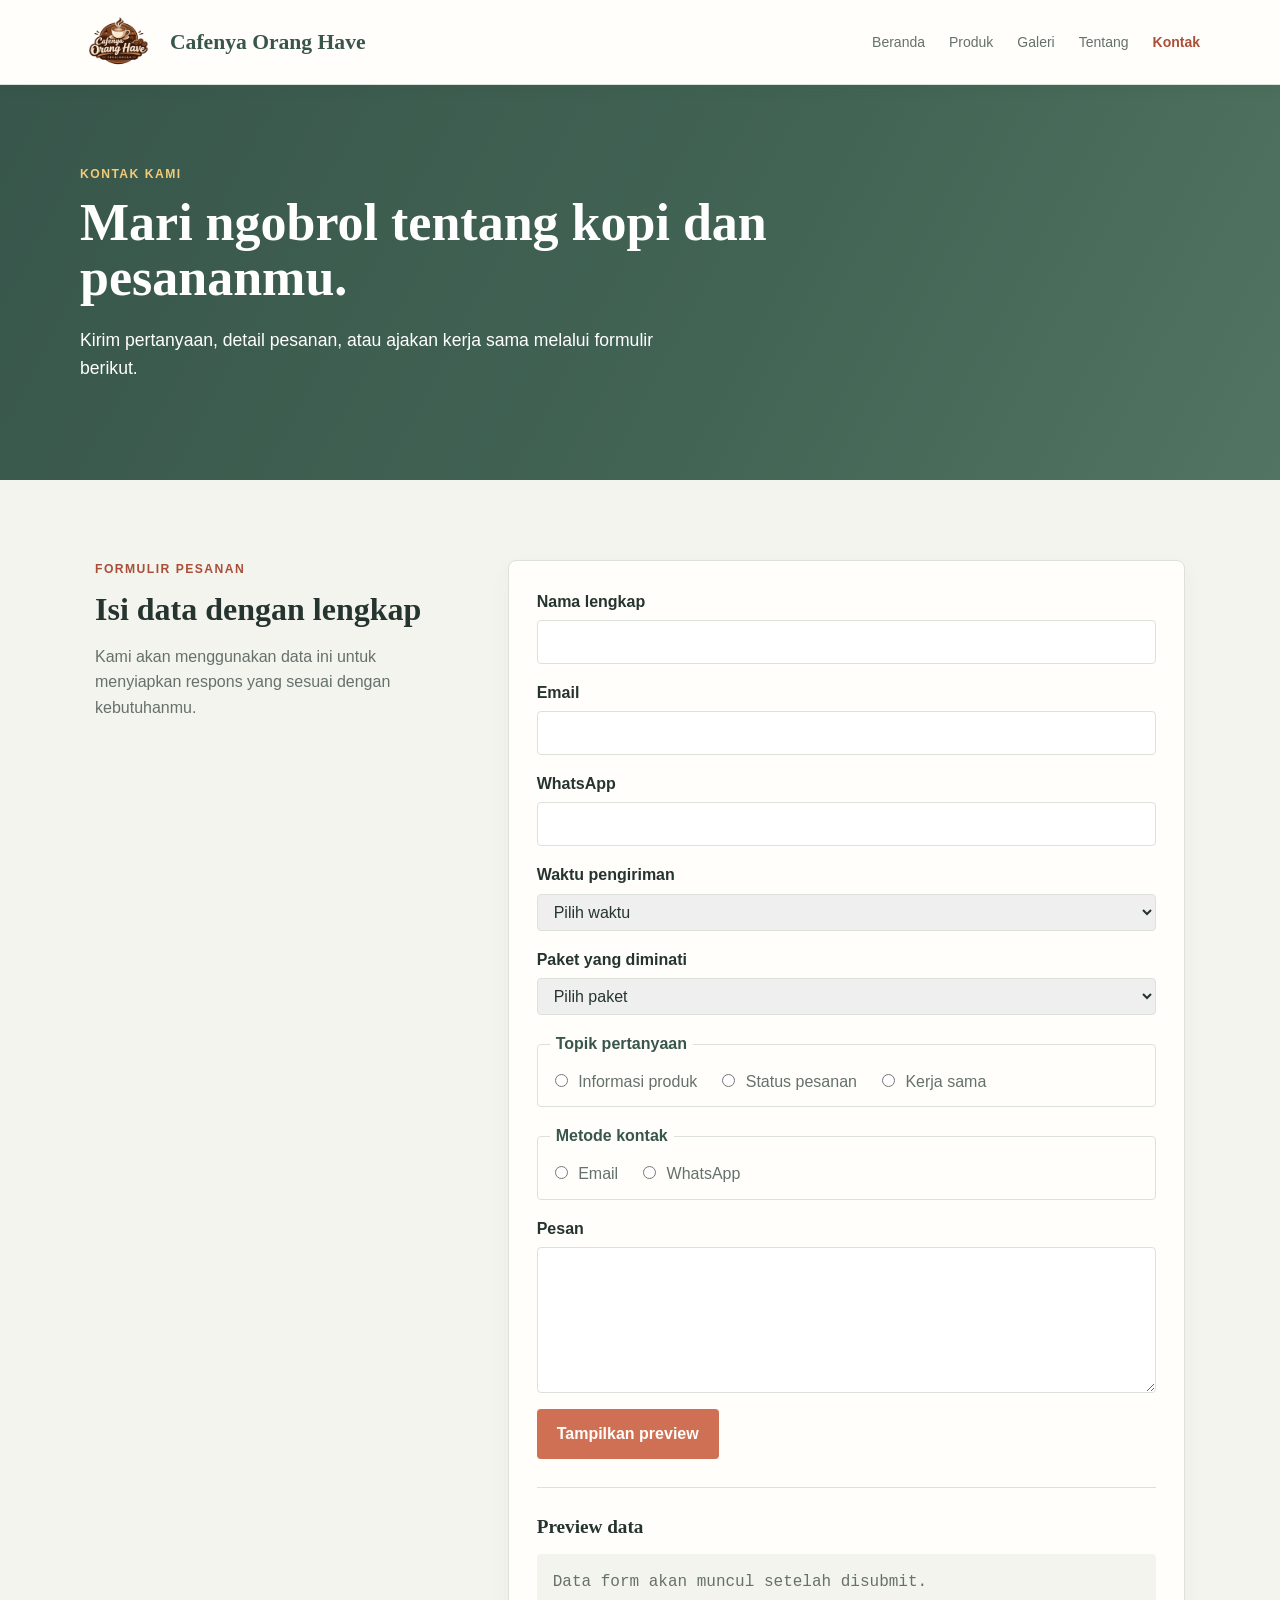
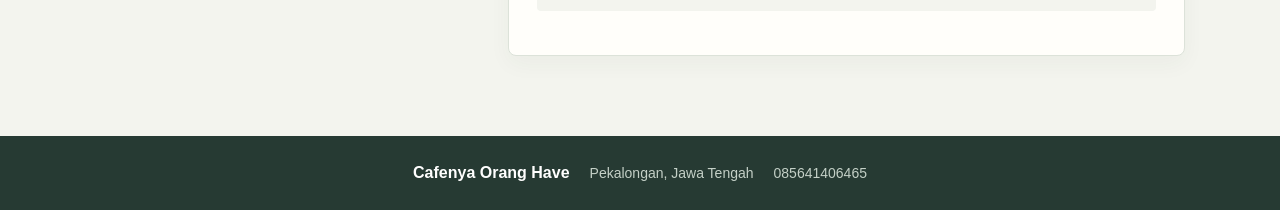
<file: kontak.html>
<!DOCTYPE html>
<html lang="id">
<head>
  <meta charset="UTF-8">
  <meta name="viewport" content="width=device-width, initial-scale=1.0">
  <meta name="description" content="Hubungi Cafenya Orang Have untuk pertanyaan dan pemesanan.">
  <title>Kontak | Cafenya Orang Have</title>
  <link rel="stylesheet" href="css/style.css">
</head>
<body>
  <header class="site-header">
    <a class="logo" href="index.html">
      <img src="asseets/images/Logo.png.png" alt="">
      <span>Cafenya Orang Have</span>
    </a>
    <button class="menu-toggle" type="button" aria-label="Buka menu navigasi" aria-expanded="false" aria-controls="primary-navigation">
      <span></span>
      <span></span>
      <span></span>
    </button>
    <nav class="primary-nav" id="primary-navigation" aria-label="Navigasi utama">
      <a href="index.html">Beranda</a>
      <a href="produk.html">Produk</a>
      <a href="galeri.html">Galeri</a>
      <a href="tentang.html">Tentang</a>
      <a class="active" href="kontak.html" aria-current="page">Kontak</a>
    </nav>
  </header>

  <main>
    <section class="page-heading">
      <p class="eyebrow">KONTAK KAMI</p>
      <h1>Mari ngobrol tentang kopi dan pesananmu.</h1>
      <p>Kirim pertanyaan, detail pesanan, atau ajakan kerja sama melalui formulir berikut.</p>
    </section>

    <section class="section contact-section">
      <div class="contact-layout">
        <div>
          <p class="eyebrow">FORMULIR PESANAN</p>
          <h2>Isi data dengan lengkap</h2>
          <p class="section-lead">Kami akan menggunakan data ini untuk menyiapkan respons yang sesuai dengan kebutuhanmu.</p>
        </div>

        <form id="form-kontak" class="contact-form" action="#" method="post">
          <div class="field">
            <label for="nama">Nama lengkap</label>
            <input id="nama" name="nama" type="text" autocomplete="name" required>
          </div>

          <div class="field">
            <label for="email">Email</label>
            <input id="email" name="email" type="email" autocomplete="email" required>
          </div>

          <div class="field">
            <label for="whatsapp">WhatsApp</label>
            <input id="whatsapp" name="whatsapp" type="tel" autocomplete="tel" required>
          </div>

          <div class="form-grid">
            <div class="field">
              <label for="waktu">Waktu pengiriman</label>
              <select id="waktu" name="waktu" required>
                <option value="">Pilih waktu</option>
                <option value="pagi">Pagi</option>
                <option value="siang">Siang</option>
                <option value="sore">Sore</option>
                <option value="malam">Malam</option>
              </select>
            </div>

            <div class="field">
              <label for="paket">Paket yang diminati</label>
              <select id="paket" name="paket" required>
                <option value="">Pilih paket</option>
                <option value="rumahan">Paket rumahan</option>
                <option value="kantor">Paket kantor</option>
                <option value="reseller">Paket reseller</option>
              </select>
            </div>
          </div>

          <fieldset>
            <legend>Topik pertanyaan</legend>
            <label><input type="radio" name="topik" value="produk" required> Informasi produk</label>
            <label><input type="radio" name="topik" value="pesanan"> Status pesanan</label>
            <label><input type="radio" name="topik" value="kerja sama"> Kerja sama</label>
          </fieldset>

          <fieldset>
            <legend>Metode kontak</legend>
            <label><input type="radio" name="metode" value="email" required> Email</label>
            <label><input type="radio" name="metode" value="whatsapp"> WhatsApp</label>
          </fieldset>

          <div class="field">
            <label for="pesan">Pesan</label>
            <textarea id="pesan" name="pesan" rows="5" minlength="10" required></textarea>
          </div>

          <button class="button button-primary" type="submit">Tampilkan preview</button>
          <section class="preview-box" aria-labelledby="preview-title">
            <h2 id="preview-title">Preview data</h2>
            <pre id="preview-form" aria-live="polite">Data form akan muncul setelah disubmit.</pre>
          </section>
        </form>
      </div>
    </section>
  </main>

  <footer><strong>Cafenya Orang Have</strong><span>Pekalongan, Jawa Tengah</span><span>085641406465</span></footer>
  <script src="js/app.js" defer></script>
</body>
</html>
</file>
<file: css/style.css>
:root {
  --ink: #26342f;
  --muted: #65716a;
  --coffee: #38564b;
  --cream: #f3f4ee;
  --paper: #fffefa;
  --line: #dce2d9;
  --accent: #cf7054;
  --accent-deep: #a94f38;
  --honey: #d5a84f;
  --sage: #e5ebe3;
  --footer: #263a33;
  --footer-muted: #c4d0c7;
  --focus-ring: rgba(207, 112, 84, .32);
  --space-1: 4px;
  --space-2: 8px;
  --space-3: 12px;
  --space-4: 16px;
  --space-5: 20px;
  --space-6: 24px;
  --space-7: 28px;
  --space-8: 32px;
  --space-10: 40px;
  --space-12: 48px;
  --space-15: 60px;
  --space-20: 80px;
  --radius-sm: 4px;
  --radius-md: 8px;
  --font-body: "Trebuchet MS", sans-serif;
  --font-display: Georgia, serif;
  --text-small: .875rem;
  --text-body: 1rem;
  --text-lead: 1.1rem;
  --text-subheading: 1.35rem;
  --text-display: clamp(1.75rem, calc(1.25rem + 2.5vw), 3.5rem);
  --page-gutter: clamp(20px, 7vw, 80px);
}

*,
*::before,
*::after { box-sizing: border-box; }
html { scroll-behavior: smooth; }
body { margin: 0; background: var(--cream); color: var(--ink); font-family: var(--font-body); font-size: var(--text-body); line-height: 1.6; }
h1, h2, h3 { color: inherit; font-family: var(--font-display); line-height: 1.15; overflow-wrap: anywhere; }
h2 { font-size: 2rem; }
img, video { display: block; max-width: 100%; }
audio { max-width: 100%; }
a { color: inherit; }
a:focus-visible, button:focus-visible, input:focus-visible, select:focus-visible, textarea:focus-visible { outline: 2px solid var(--coffee); outline-offset: 3px; }

.site-header { align-items: center; background: var(--paper); border-bottom: 1px solid var(--line); box-shadow: 0 3px 14px rgba(38, 58, 51, .05); display: flex; justify-content: space-between; padding: var(--space-4) var(--page-gutter); position: sticky; top: 0; z-index: 10; }
.logo, .brand { color: var(--coffee); font-family: var(--font-display); font-size: 1.35rem; font-weight: bold; text-decoration: none; }
.site-header .logo { align-items: center; display: inline-flex; gap: var(--space-3); }
.logo img { height: 52px; object-fit: contain; width: auto; }
nav { display: flex; flex-wrap: wrap; gap: var(--space-6); }
nav a { color: var(--muted); font-size: var(--text-small); text-decoration: none; }
nav a:hover, nav a.active, nav a[aria-current="page"] { color: var(--accent-deep); font-weight: bold; }
.menu-toggle { align-items: center; background: transparent; border: 1px solid var(--line); border-radius: var(--radius-sm); color: var(--coffee); cursor: pointer; display: none; flex-direction: column; gap: 5px; justify-content: center; min-height: 42px; min-width: 42px; padding: 9px; }
.menu-toggle span { background: currentColor; display: block; height: 2px; width: 22px; }
.nav { align-items: center; flex: 1; }
.nav ul { display: flex; flex-wrap: wrap; gap: var(--space-5); list-style: none; margin: 0 0 0 auto; padding: 0; }
.nav a { display: inline-block; padding: var(--space-2) 0; }
.skip-link { background: var(--paper); border: 1px solid var(--line); border-radius: var(--radius-sm); left: var(--space-4); padding: var(--space-2) var(--space-3); position: absolute; top: -100px; z-index: 20; }
.skip-link:focus { top: var(--space-4); }

.hero { align-items: center; background: linear-gradient(90deg, rgba(28, 48, 40, .91), rgba(38, 61, 51, .34)), url("https://encrypted-tbn0.gstatic.com/images?q=tbn:ANd9GcRxkF2Qh8Mg9f2MZItOFIrlC7o8lB_KImjuRpJ8rQwmgIERSnuZ1sCwY2Ku&s=10") center/cover; color: white; display: flex; min-height: 600px; padding: var(--space-20) var(--page-gutter); }
.hero-content { max-width: 650px; }
.hero h1, .page-heading h1 { font-size: var(--text-display); line-height: 1.05; margin: var(--space-3) 0 var(--space-5); }
.hero p:not(.eyebrow), .page-heading p:not(.eyebrow) { font-size: var(--text-lead); max-width: 600px; }
.eyebrow { color: var(--accent-deep); font-size: .76rem; font-weight: bold; letter-spacing: .12em; margin: 0 0 var(--space-3); }
.hero .eyebrow, .page-heading .eyebrow { color: #f2cb79; }
.page-heading { background: linear-gradient(118deg, #38564b 0%, #426454 58%, #527462 100%); color: white; padding: var(--space-20) var(--page-gutter); }
.page-heading h1 { max-width: 750px; }

.section { margin: 0 auto; max-width: 1150px; padding: var(--space-20) var(--page-gutter); }
.section h2, .info-box h2, .media-box h2 { margin: var(--space-2) 0 var(--space-3); }
.section-lead { color: var(--muted); max-width: 650px; overflow-wrap: anywhere; }
.button-row { display: flex; flex-wrap: wrap; gap: var(--space-3); margin-top: var(--space-7); }
.button { border: 0; border-radius: var(--radius-sm); cursor: pointer; display: inline-block; font: inherit; font-weight: bold; padding: var(--space-3) var(--space-5); text-decoration: none; }
.button-primary { background: var(--accent); color: #fffefa; }
.button-light { background: var(--paper); color: var(--coffee); }
.button:hover { filter: brightness(.94); transform: translateY(-1px); }
.product-filters { display: flex; flex-wrap: wrap; gap: var(--space-2); }
.filter-button { background: transparent; border: 1px solid transparent; border-radius: 999px; color: var(--muted); padding: var(--space-2) var(--space-4); transition: background-color .2s, color .2s; }
.filter-button:hover { background: var(--sage); color: var(--coffee); transform: none; }
.filter-button.is-active { background: var(--coffee); border-color: var(--coffee); color: var(--paper); }
.product-status { color: var(--muted); font-size: var(--text-small); margin: var(--space-4) 0 0; min-height: 1.6em; }
.feature-grid, .product-grid, .info-grid { display: grid; gap: var(--space-5); grid-template-columns: repeat(3, minmax(0, 1fr)); margin-top: var(--space-8); }
.product-grid { margin-top: var(--space-4); }
.feature-grid { grid-template-columns: repeat(auto-fit, minmax(min(100%, 220px), 1fr)); }
.feature { border-top: 2px solid var(--honey); display: flex; flex-direction: column; padding-top: var(--space-4); }
.feature-number { color: var(--accent-deep); font-weight: bold; }
.feature h3 { font-size: var(--text-subheading); margin: var(--space-4) 0 var(--space-2); }
.feature p, .product-card p, .info-box p, .media-box p { color: var(--muted); margin-top: 0; }

.product-grid { grid-template-columns: repeat(3, minmax(0, 1fr)); }
.product-card, .info-box, .media-box { background: var(--paper); border: 1px solid var(--line); border-radius: 12px; box-shadow: 0 8px 24px rgba(38, 58, 51, .055); }
.product-card { display: flex; flex-direction: column; min-width: 0; overflow: hidden; transition: box-shadow .2s, transform .2s; }
.product-card:hover { box-shadow: 0 14px 32px rgba(38, 58, 51, .11); transform: translateY(-3px); }
.product-card > img { aspect-ratio: 4 / 3; height: auto; object-fit: cover; width: 100%; }
.product-card > div { display: flex; flex: 1; flex-direction: column; padding: var(--space-5) var(--space-5) 0; }
.product-card h2 { font-size: 1.35rem; margin: var(--space-2) 0 var(--space-3); }
.product-card p { flex: 1; margin-bottom: var(--space-3); }
.product-card strong { color: var(--coffee); font-size: 1.1rem; padding-top: var(--space-2); }
.product-stock { display: inline-block; font-size: var(--text-small); font-weight: bold; }
.stock-available { color: var(--coffee); }
.stock-out { color: var(--accent-deep); }
.product-card .tag { align-self: flex-start; background: var(--sage); border-radius: 999px; font-size: .68rem; letter-spacing: .04em; padding: 3px 10px; }
.product-actions { align-items: center; border-top: 1px solid var(--line); display: flex; flex-wrap: wrap; gap: var(--space-3); justify-content: space-between; margin-top: auto; padding: var(--space-4) var(--space-5) var(--space-5); }
.product-actions .button { font-size: .85rem; padding: var(--space-2) var(--space-4); }
.product-inquiry { color: var(--muted); font-size: var(--text-small); text-decoration: none; }
.product-inquiry:hover { color: var(--coffee); text-decoration: underline; }
.product-card .remove-product { align-items: center; background: rgba(255, 254, 250, .94); border: 1px solid rgba(255, 255, 255, .8); border-radius: 50%; color: var(--coffee); cursor: pointer; display: flex; font: inherit; font-size: 1.4rem; height: 34px; justify-content: center; line-height: 1; padding: 0; position: absolute; right: var(--space-3); top: var(--space-3); width: 34px; }
.product-card { position: relative; }
.product-card .remove-product:hover { background: var(--paper); color: var(--accent-deep); }
.empty-state { background: var(--paper); border: 1px dashed var(--line); border-radius: var(--radius-md); color: var(--muted); grid-column: 1 / -1; margin: 0; padding: var(--space-8); text-align: center; }
.tag { color: var(--coffee); font-size: .75rem; font-weight: bold; letter-spacing: .08em; text-transform: uppercase; }
.price-section { border-top: 1px solid var(--line); max-width: none; }
.table-wrap { overflow-x: auto; }
table { border-collapse: collapse; margin-top: var(--space-6); min-width: 550px; width: 100%; }
th, td { border-bottom: 1px solid var(--line); padding: var(--space-3); text-align: left; }
th { background: var(--sage); color: var(--coffee); }

.gallery-grid { display: grid; gap: var(--space-5); grid-template-columns: repeat(2, 1fr); }
.gallery-grid figure { background: var(--paper); border: 1px solid var(--line); border-radius: var(--radius-md); margin: 0; overflow: hidden; }
.gallery-grid figure img { height: 260px; object-fit: cover; width: 100%; }
.gallery-grid figcaption { color: var(--muted); padding: var(--space-3) var(--space-4); }
.gallery-main { grid-column: 1 / -1; }
.gallery-main img { height: 430px !important; }
.media-box audio, .media-box video { margin: var(--space-4) 0; width: 100%; }
.media-box .button { margin-top: var(--space-1); }
.split-section { align-items: center; display: grid; gap: var(--space-12); grid-template-columns: 1fr 1fr; }
.split-section img { border-radius: var(--radius-md); height: 360px; object-fit: cover; width: 100%; }
.notice { color: var(--coffee) !important; font-weight: bold; min-height: 26px; }
.info-grid { grid-template-columns: repeat(3, 1fr); }
.info-box strong { color: var(--coffee); }
.text-link { color: var(--coffee); font-weight: bold; }
.contact-section { max-width: 1250px; }
.contact-layout { display: grid; gap: var(--space-12); grid-template-columns: minmax(220px, .7fr) minmax(0, 1.3fr); }
.contact-layout > * { min-width: 0; }
.contact-layout h2 { margin: var(--space-2) 0 var(--space-3); }
.contact-form { background: var(--paper); border: 1px solid var(--line); border-radius: var(--radius-md); box-shadow: 0 8px 22px rgba(38, 58, 51, .045); padding: var(--space-7); }
.field { display: grid; gap: 6px; margin-bottom: var(--space-4); }
.field label, fieldset legend { font-weight: bold; }
input, select, textarea { border: 1px solid var(--line); border-radius: var(--radius-sm); color: var(--ink); font: inherit; padding: var(--space-2) var(--space-3); width: 100%; }
input:focus, select:focus, textarea:focus { border-color: var(--coffee); outline: 2px solid var(--focus-ring); }
input[type="checkbox"], input[type="radio"] { accent-color: var(--coffee); width: auto; }
textarea { min-height: 8rem; resize: vertical; }
fieldset { border: 1px solid var(--line); border-radius: var(--radius-sm); display: flex; flex-wrap: wrap; gap: var(--space-2) var(--space-5); margin: 0 0 var(--space-4); padding: var(--space-3); }
fieldset legend { color: var(--coffee); padding: 0 6px; }
fieldset label { color: var(--muted); }
fieldset input { margin-right: 6px; }
.contact-form .button { border: 0; }
.preview-box { border-top: 1px solid var(--line); margin-top: var(--space-7); padding-top: var(--space-5); }
.preview-box h2 { font-size: 1.2rem; }
.preview-box pre, #preview-form { background: var(--cream); border-radius: var(--radius-sm); color: var(--muted); overflow-x: auto; padding: var(--space-4); white-space: pre-wrap; }
.page { margin: 0 auto; max-width: 900px; padding: var(--space-12) 7%; }
.page form { background: var(--paper); border: 1px solid var(--line); border-radius: var(--radius-md); box-shadow: 0 8px 22px rgba(38, 58, 51, .045); padding: var(--space-7); }
.page form button { background: var(--coffee); border: 0; border-radius: var(--radius-sm); color: white; cursor: pointer; font: inherit; font-weight: bold; padding: var(--space-3) var(--space-5); }
.page form button:hover { filter: brightness(1.12); }
.site-footer, footer { align-items: center; background: var(--footer); color: white; display: flex; flex-wrap: wrap; gap: var(--space-5); justify-content: center; padding: var(--space-6) 7%; }
footer span { color: var(--footer-muted); font-size: var(--text-small); }

@media (max-width: 760px) {
  .site-header { align-items: center; flex-wrap: wrap; gap: var(--space-3); }
  .menu-toggle { display: flex; margin-left: auto; }
  .site-header nav.primary-nav { display: none; flex-direction: column; gap: var(--space-2); padding-top: var(--space-2); width: 100%; }
  .site-header nav.primary-nav.is-open { display: flex; }
  .site-header nav.primary-nav a { padding: var(--space-2) 0; }
  .nav { align-items: flex-start; width: 100%; }
  .nav ul { gap: var(--space-2) var(--space-4); margin-left: 0; }
  .hero { min-height: 520px; padding: var(--space-15) 7%; }
  .page-heading { padding: var(--space-15) 7%; }
  .section { padding-bottom: var(--space-15); padding-top: var(--space-15); }
  .feature-grid, .info-grid, .product-grid, .gallery-grid, .split-section { grid-template-columns: 1fr; }
  .contact-layout, .form-grid { grid-template-columns: minmax(0, 1fr); }
  .contact-layout { gap: var(--space-8); }
  .gallery-main { grid-column: auto; }
  .gallery-main img, .gallery-grid figure img { height: 280px !important; }
  .product-card { gap: var(--space-3); padding: var(--space-4); }
  .contact-form, .page form { padding: var(--space-5); }
  .page { padding-bottom: var(--space-8); padding-top: var(--space-8); }
  footer { align-items: flex-start; flex-direction: column; gap: var(--space-2); }
}
@media (min-width: 761px) and (max-width: 1000px) {
  .product-grid { grid-template-columns: repeat(2, minmax(0, 1fr)); }
}
</file>
